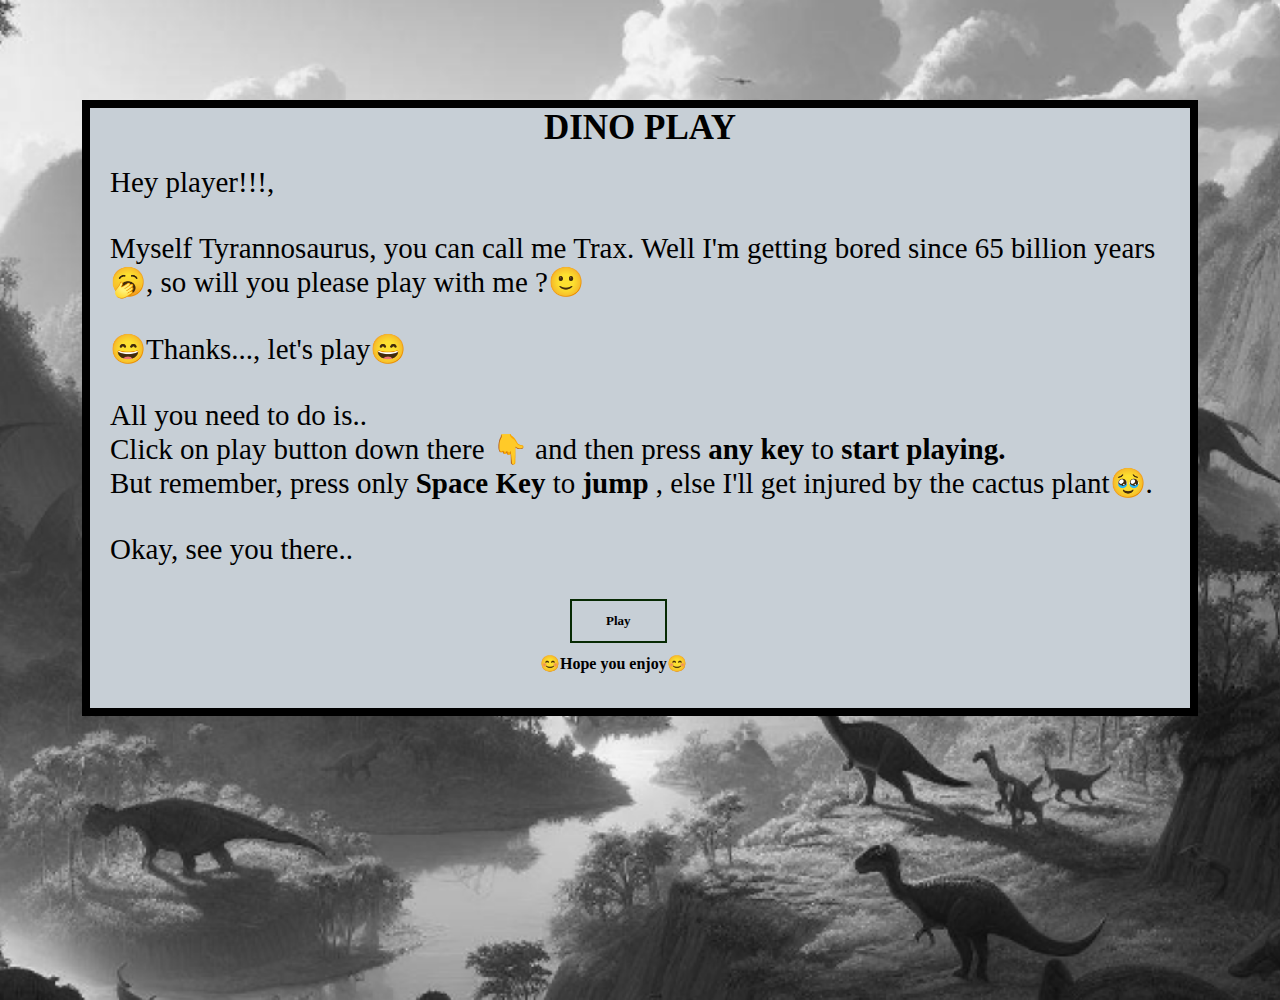
<file: newgame3/Dino play/instruction.html>
<!DOCTYPE html>
<html lang="en">
<head>
    <meta charset="UTF-8">
    <meta name="viewport" content="width=device-width, initial-scale=1.0">
    <link rel="stylesheet" href="instr.css">
    <title>Instructions</title>
</head>
<body>
    <div class="container">
     <div class="box">
        <div class="box2">
        <!-- box2 is the div declared for adding effects like marging,text alignment etc. -->
        <div class="head">
        <h1>DINO PLAY</h1>
        <br>
        <div class="para">
        <p>Hey player!!!,<br><br>Myself Tyrannosaurus, you can call me Trax. Well I'm getting bored since 65 billion years 🥱, so will you please play with me ?🙂
            <br><br> 😄Thanks..., let's play😄 <br><br>All you need to do is.. <br>Click on play button down there 👇 and then press <b> any key</b> to <b>start playing.</b>  <br>
            But remember, press only <b>Space Key</b> to <b>jump</b> , else I'll get injured by the cactus plant🥹. <br><br>Okay, see you there..<br><br>
       </p>
       </div>
       <section class="fun">
        <a href="play.html" class="btn"><b>Play</b></a>
        <!-- added play button which redirects to game page -->
    </section>
    <div class="enjoy">
        <b>😊Hope you enjoy😊</b>
    </div>
     </div>
     </div>
    </div>
</body>
</html>
</file>
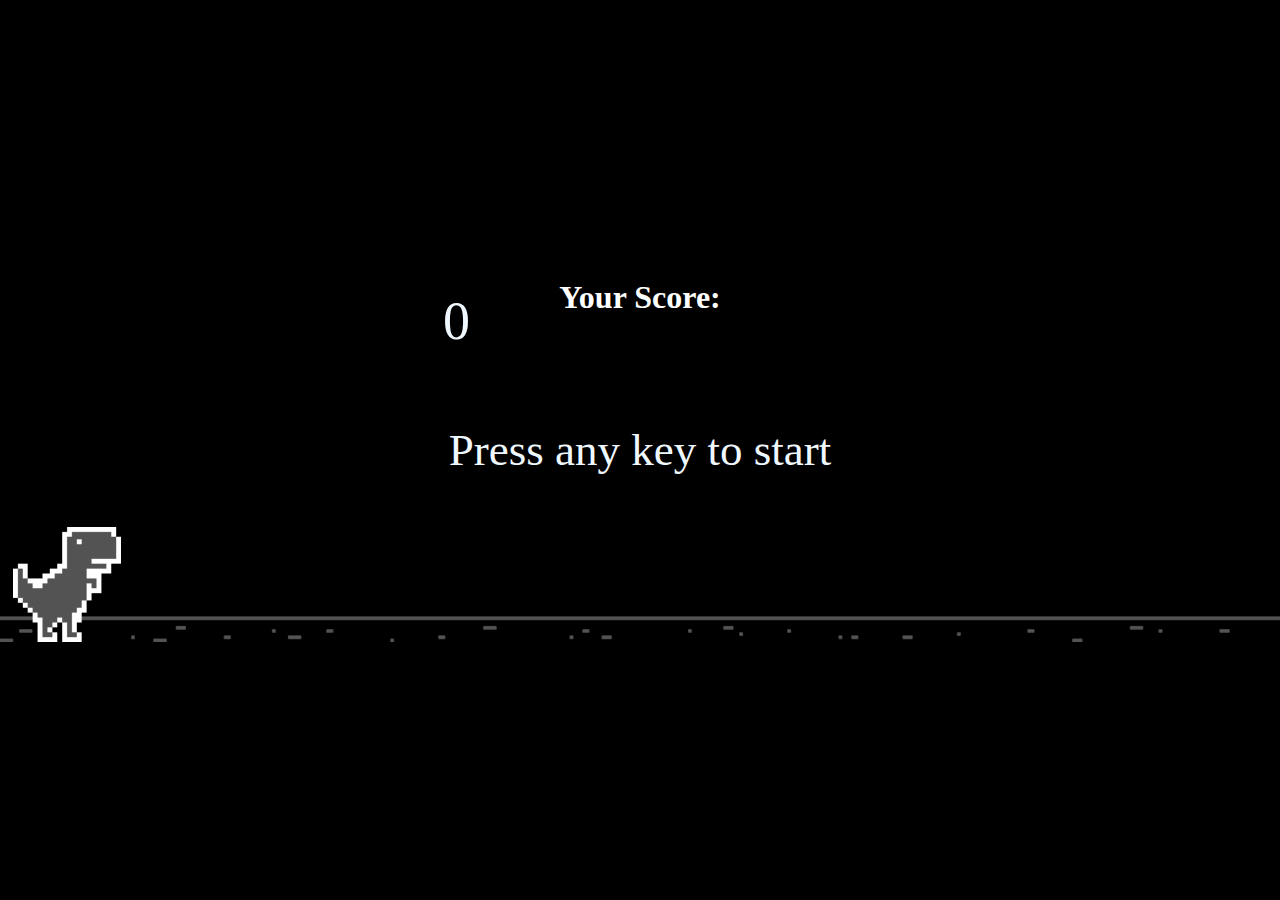
<file: newgame3/Dino play/play.html>
<!DOCTYPE html>
<html lang="en">
<head>
  <meta charset="UTF-8">
  <meta http-equiv="X-UA-Compatible" content="IE=edge">
  <meta name="viewport" content="width=device-width, initial-scale=1.0">
  <title>Document</title>
  <link rel="stylesheet" href="play.css">
  <script src="script.js" type="module"></script>
</head>
<body>
  <div class="world" data-world>
    <div class="points">
      <h1>Your Score: </h1>
    </div>
    <div class="score" data-score>0</div>
    <div class="start-screen" data-start-screen>Press any key to start</div>
    <!-- <div class="end-screen" data-start-screen>game over</div> -->
    <img src="./imgs/ground.png" class="ground" data-ground>
    <img src="./imgs/ground.png" class="ground" data-ground>
    <img src="./imgs/dino-stationary.png" class="dino" data-dino>
  <!-- <audio src="chrome-dino-game-clone\Hard-Official-(chosic.com).mp3" autoplay loop></audio> -->
    
  </div>
  <audio src="Hard-Official-(chosic.com).mp3" autoplay loop></audio>

</body>
<!-- <audio src="chrome-dino-game-clone\Hard-Official-(chosic.com).mp3" autoplay loop></audio> -->

</html>
</file>
<file: newgame3/Dino play/instr.css>
*{
    margin: 0;
    padding: 0;
}
.container{
    min-height: 100vh;
    width:100%;
    background-color: rgb(172, 163, 163);
    padding-top: 100px;
    display: flex;
    justify-content: center;
    background-image: url('./imgs/background.png');
    background-repeat: no-repeat;
    background-size: cover;
}
.logo{
    padding-top: 10px;
    padding-left: 2px;
}
.box{
   border: 8px solid rgb(0, 0, 0);
   height: 600px;
   width: 1100px;
   background-color: rgb(199, 207, 214);
}

.head h1{
    font-size: 35px;
    text-align: center;
}
.para{
    font-size: 29px;
    margin-left:20px;
    margin-right:20px;
}
.btn{
    display: inline-block;
    text-decoration: none;
    color: #000000;
    border: 2px solid rgb(7, 42, 3);
    padding: 12px 34px;
    font-size: 13px;
    background: transparent;
    position: absolute;
    cursor: pointer;
    margin-left: 480px;

    
    
}
.btn:hover{
    border: 1px solid rgb(5, 116, 27);
    background:  rgb(5, 116, 27);
    transition: 1s;
}
.enjoy{
    padding-top: 55px;
    padding-left: 450px;

}
@media screen and (max-width: 600px)
{
    .container{
    min-height: 100vh;
    width:100%;
    background-color: rgb(172, 163, 163);
    padding-top: 40px;
    display: flex;
    justify-content: center;
    background-image: url('./imgs/background.png');
    background-repeat: no-repeat;
    background-size: cover;

    }
    .box{
        border: 4px solid rgb(0, 0, 0);
        height: 100px;
        width: 100px;
    }
    .head{
        font-size: 10px;
    }
}
</file>
<file: newgame3/Dino play/play.css>
*, *::before, *::after {
  box-sizing: border-box;
  user-select: none;
}

body {
  margin: 0;
  display: flex;
  justify-content: center;
  align-items: center;
  min-height: 100vh;
  background-color: black;
}

.points{
  color: white;
  display: flex;
  justify-content: center;
  align-items: center;

}

.world {
  overflow: hidden;
  position: relative;
}

.score {
  color: aliceblue;
  position: absolute;
  font-size: 6vmin;
  right: 90vmin;
  top: 3.5vmin; 
   
}
.end-screen{
  color: aliceblue;
}

.start-screen {
  color: aliceblue;
  position: absolute;
  display: flex;
  justify-content: center;
  font-size: 5vmin;
  top: 50%;
  left: 50%;
  transform: translate(-50%, -50%);
}

.hide {
  display: none;
}

.ground {
  --left: 0;
  position: absolute;
  width: 300%;
  bottom: 0;
  left: calc(var(--left) * 1%)
}

.dino {
  --bottom: 0;
  position: absolute;
  left: 1%;
  height: 30%;
  bottom: calc(var(--bottom) * 1%);
}

.cactus {
  position: absolute;
  left: calc(var(--left) * 1%);
  height: 30%;
  bottom: 0;
}
@media screen and (max-width: 600px){
  .points{
    text-align: center;
    font-size: 4px;
    

  }
  .score{
   top: 1vmin;
   right: 35vmin;
  }
}
</file>
